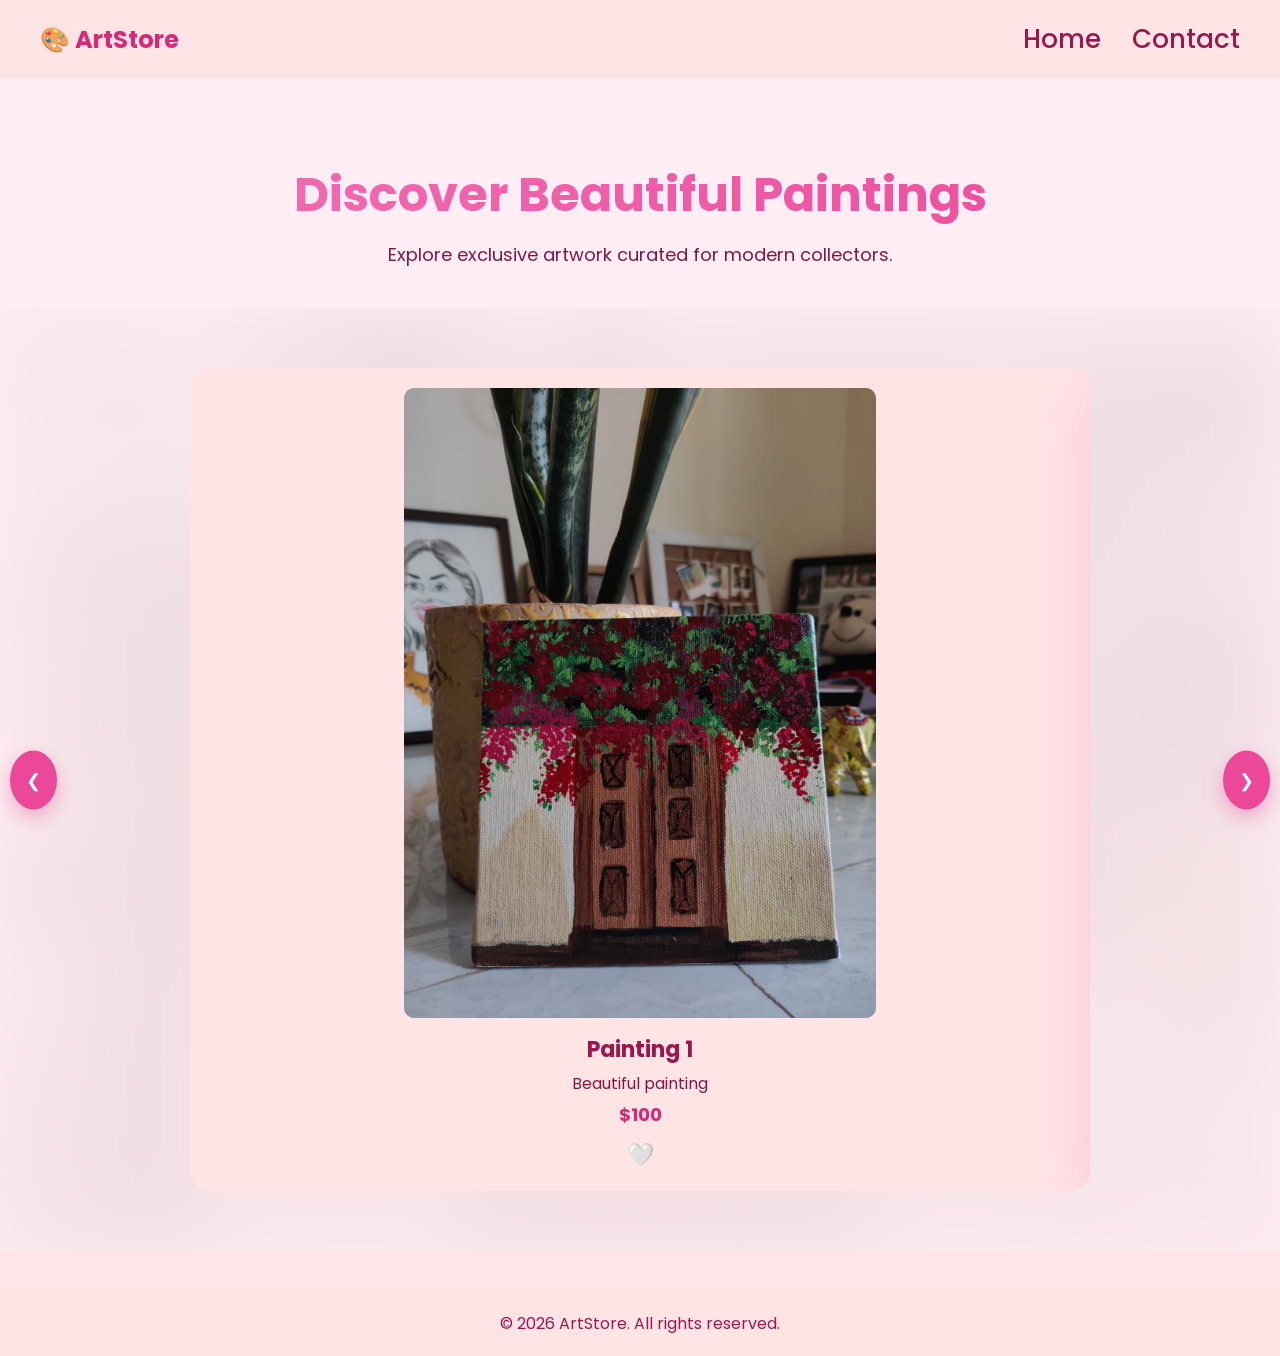
<file: index.html>
<!DOCTYPE html>
<html lang="en">
<head>
  <meta charset="UTF-8" />
  <meta name="viewport" content="width=device-width, initial-scale=1.0"/>
  <title>ArtStore</title>
  <link rel="stylesheet" href="styles.css"/>
  
  <link href="https://fonts.googleapis.com/css2?family=Poppins:wght@300;400;600;700&display=swap" rel="stylesheet">
</head>
<body>

<header class="header">
  <div class="logo">🎨 ArtStore</div>
  <nav>
    <a href="index.html">Home</a>
    <a href="contact.html">Contact</a>
  </nav>
</header>

<section class="hero">
  <h2>Discover Beautiful Paintings</h2>
  <p>Explore exclusive artwork curated for modern collectors.</p>
</section>

<section class="slider">
  <div class="bg-blur" id="bg-blur"></div>

  <button id="prev">❮</button>

  <div class="slider-wrapper">
    <div class="slides" id="slides"></div>
  </div>

  <button id="next">❯</button>
</section>


<!-- FULLSCREEN MODAL -->
<div class="modal" id="modal">
  <span id="closeModal">&times;</span>
  <img id="modalImg" />
</div>


<footer class="footer">
  <p>© 2026 ArtStore. All rights reserved.</p>
</footer>

<script src="script.js"></script>
</body>
</html>
</file>
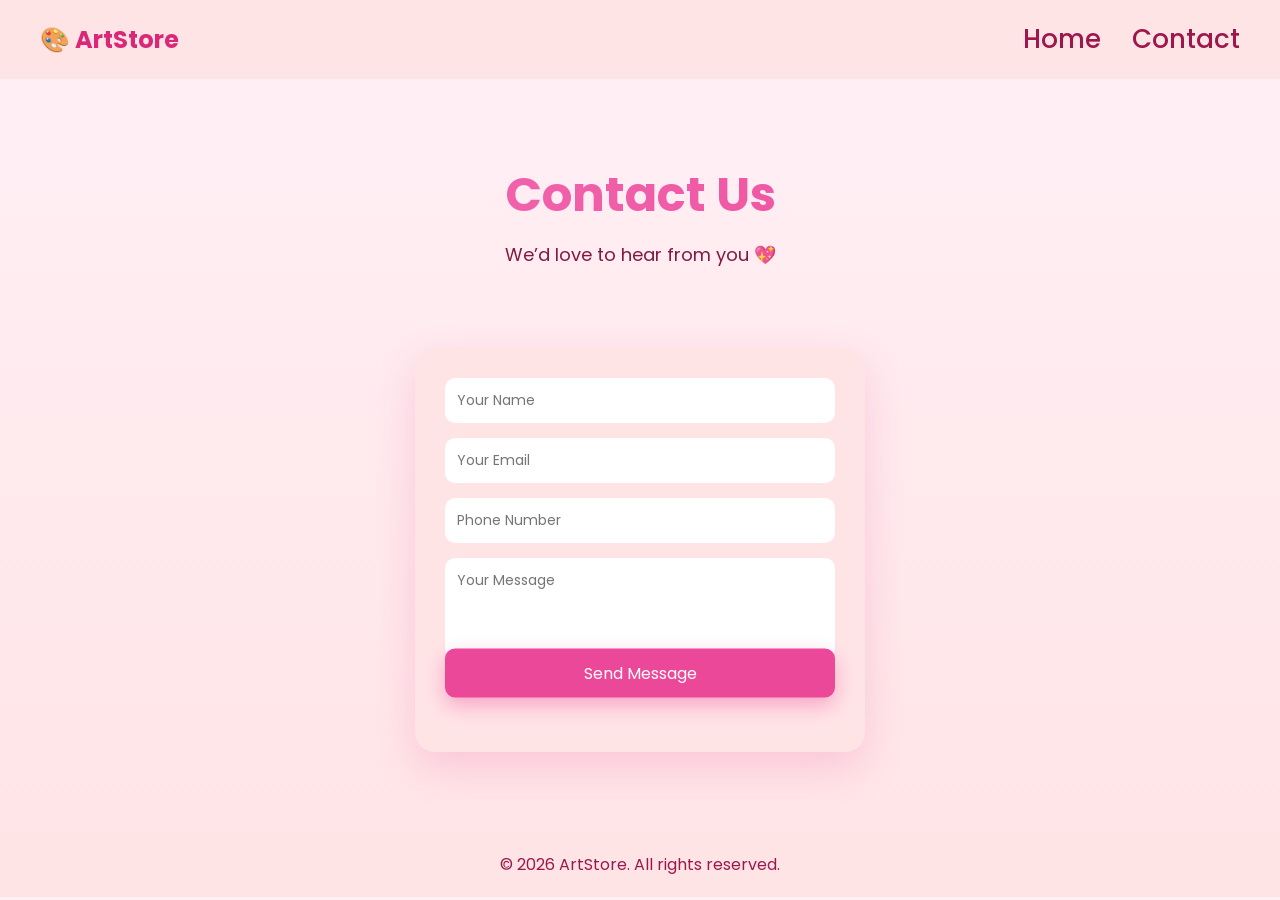
<file: contact.html>
<!DOCTYPE html>
<html lang="en">
<head>
  <meta charset="UTF-8">
  <meta name="viewport" content="width=device-width, initial-scale=1.0">
  <title>Contact - ArtStore</title>
  <link rel="stylesheet" href="styles.css">
  <link href="https://fonts.googleapis.com/css2?family=Poppins:wght@300;400;600;700&display=swap" rel="stylesheet">
</head>
<body>

<!-- HEADER -->
<header class="header">
  <div class="logo">🎨 ArtStore</div>
  <nav>
    <a href="index.html">Home</a>
    <a href="contact.html">Contact</a>
  </nav>
</header>

<!-- HERO -->
<section class="hero">
  <h2>Contact Us</h2>
  <p>We’d love to hear from you 💖</p>
</section>

<!-- CONTACT FORM -->
<section class="contact">
  <form name="contact" method="POST" data-netlify="true">

  <!-- REQUIRED hidden input -->
  <input type="hidden" name="form-name" value="contact" />

  <input type="text" name="name" placeholder="Your Name" required>

  <input type="email" name="email" placeholder="Your Email" required>

  <input type="tel" name="phone" placeholder="Phone Number" required>

  <textarea name="message" placeholder="Your Message"></textarea>

  <button type="submit">Send Message</button>

 </form>
</section>

<!-- FOOTER -->
<footer class="footer">
  <p>© 2026 ArtStore. All rights reserved.</p>
</footer>

</body>
</html>
</file>
<file: styles.css>
* {
  margin: 0;
  padding: 0;
  box-sizing: border-box;
  font-family: 'Poppins', sans-serif;
}

body {
  background: linear-gradient(to bottom, #fff0f6, #ffe4e6);
  color: #4a044e;
}

/* HEADER */
.header {
  text-align: center;
  padding: 20px;
  background: #ffe4e6;
  font-size: 26px;
  font-weight: bold;
  color: #db2777;
}

/* HERO */
.hero {
  text-align: center;
  padding: 80px 20px 40px;
}

.hero h2 {
  font-size: 48px;
  background: linear-gradient(90deg, #f472b6, #ec4899);
  -webkit-background-clip: text;
  color: transparent;
}

.hero p {
  color: #831843;
  margin-top: 10px;
  font-size: 18px;
}

/* SLIDER */
.slider {
  position: relative;
  display: flex;
  align-items: center;
  justify-content: center;
  padding: 60px 20px;
  overflow: hidden;
}

/* BLUR BACKGROUND */
.bg-blur {
  position: absolute;
  inset: 0;
  background-size: cover;
  background-position: center;
  filter: blur(40px);
  opacity: 0.25;
  z-index: 0;
}

/* OVERLAY */
.slider::after {
  content: "";
  position: absolute;
  inset: 0;
  background: rgba(255, 240, 246, 0.7);
  z-index: 1;
}

/* CONTENT ABOVE */
.slider-wrapper,
button {
  position: relative;
  z-index: 2;
}

/* VIEWPORT */
.slider-wrapper {
  width: 90%;
  max-width: 900px;
  overflow: hidden;
  border-radius: 20px;
}

/* SLIDES */
.slides {
  display: flex;
  transition: transform 0.5s ease-in-out;
}

/* SLIDE CARD */
.slide {
  min-width: 100%;
  background: #ffe4e6;
  border-radius: 20px;
  box-shadow: 0 20px 60px rgba(236, 72, 153, 0.2);
  padding: 20px;

  display: flex;
  flex-direction: column;
  align-items: center;
}

/* 🔥 IMAGE FIX (perfect balance) */
.slide img {
  width: auto;
  max-width: 100%;
  max-height: 70vh;
  object-fit: contain;
  display: block;
  margin: 0 auto;
  border-radius: 10px;
}

/* TEXT */
.slide h3 {
  margin-top: 15px;
  font-size: 22px;
  color: #9d174d;
}

.slide p {
  color: #831843;
  margin: 5px 0;
}

.slide strong {
  color: #db2777;
  font-size: 18px;
}

/* BUTTONS */
button {
  position: absolute;
  top: 50%;
  transform: translateY(-50%);
  background: #ec4899;
  border: none;
  padding: 16px;
  border-radius: 50%;
  color: white;
  font-size: 18px;
  cursor: pointer;
  box-shadow: 0 8px 20px rgba(236, 72, 153, 0.4);
  transition: 0.3s;
}

#prev { left: 10px; }
#next { right: 10px; }

button:hover {
  transform: translateY(-50%) scale(1.1);
  background: #db2777;
}

/* FOOTER */
.footer {
  text-align: center;
  padding: 20px;
  background: #ffe4e6;
  margin-top: 40px;
  color: #9d174d;
}

/* RESPONSIVE */
@media (max-width: 768px) {
  .hero h2 {
    font-size: 32px;
  }

  .slide img {
    max-height: 50vh;
  }

  button {
    padding: 12px;
    font-size: 16px;
  }
}


/* LIKE BUTTON */
.like-btn {
  margin-top: 10px;
  font-size: 22px;
  cursor: pointer;
  transition: 0.3s;
}

.like-btn.liked {
  color: red;
  transform: scale(1.2);
}

/* MODAL */
.modal {
  display: none;
  position: fixed;
  z-index: 999;
  inset: 0;
  background: rgba(0, 0, 0, 0.9);
  justify-content: center;
  align-items: center;
}

.modal img {
  max-width: 90%;
  max-height: 90%;
  border-radius: 10px;
}

/* CLOSE BUTTON */
#closeModal {
  position: absolute;
  top: 20px;
  right: 30px;
  font-size: 40px;
  color: white;
  cursor: pointer;
}

.contact {
  display: flex;
  justify-content: center;
  padding: 40px;
}

.contact form {
  background: #ffe4e6;
  padding: 30px;
  border-radius: 20px;
  width: 100%;
  max-width: 400px;
  box-shadow: 0 15px 40px rgba(236, 72, 153, 0.2);
}

.contact input,
.contact textarea {
  width: 100%;
  padding: 12px;
  margin-bottom: 15px;
  border: none;
  border-radius: 10px;
  outline: none;
}

.contact button {
  width: 100%;
  padding: 12px;
  background: #ec4899;
  border: none;
  color: white;
  border-radius: 10px;
  cursor: pointer;
}

.contact button:hover {
  background: #db2777;
}

/* HEADER (PRO NAVBAR) */
.header {
  display: flex;
  justify-content: space-between;
  align-items: center;
  padding: 20px 40px;
  background: #ffe4e6;
}

.logo {
  font-size: 24px;
  font-weight: bold;
  color: #db2777;
}

/* NAV LINKS */
nav a {
  margin-left: 25px;
  text-decoration: none;
  color: #9d174d;
  font-weight: 500;
  position: relative;
  transition: 0.3s;
}

/* UNDERLINE ANIMATION */
nav a::after {
  content: "";
  position: absolute;
  width: 0%;
  height: 2px;
  background: #ec4899;
  left: 0;
  bottom: -5px;
  transition: 0.3s;
}

nav a:hover::after {
  width: 100%;
}

nav a:hover {
  color: #db2777;
}

@media (max-width: 768px) {
  .header {
    flex-direction: column;
    gap: 10px;
  }

  nav a {
    margin: 0 10px;
  }
}

.slider button {
  position: absolute;
  top: 50%;
  transform: translateY(-50%);
  background: #ec4899;
  border: none;
  padding: 16px;
  border-radius: 50%;
  color: white;
  font-size: 18px;
  cursor: pointer;
  box-shadow: 0 8px 20px rgba(236, 72, 153, 0.4);
  transition: 0.3s;
}

.contact button {
  width: 100%;
  padding: 12px;
  background: #ec4899;
  border: none;
  color: white;
  border-radius: 10px;
  cursor: pointer;
  font-size: 16px;
  position: static; /* IMPORTANT */
}

.contact button:hover {
  background: #db2777;
  padding: 12px;
}

/* CONTACT FORM FIX */
.contact {
  display: flex;
  justify-content: center;
  padding: 40px 20px;
}

.contact form {
  background: #ffe4e6;
  padding: 30px;
  border-radius: 20px;
  width: 100%;
  max-width: 450px;
  box-shadow: 0 15px 40px rgba(236, 72, 153, 0.2);

  display: flex;
  flex-direction: column; /* 🔥 THIS FIXES ROW ISSUE */
}

/* INPUTS */
.contact input,
.contact textarea {
  width: 100%;
  padding: 12px;
  margin-bottom: 15px;
  border: none;
  border-radius: 10px;
  outline: none;
  font-size: 14px;
}

/* TEXTAREA */
.contact textarea {
  min-height: 100px;
  resize: none;
}

/* BUTTON */
.contact button {
  width: 100%;
  padding: 12px;
  background: #ec4899;
  border: none;
  color: white;
  border-radius: 10px;
  cursor: pointer;
  font-size: 16px;

  position: static; /* 🔥 VERY IMPORTANT FIX */
}

.contact button:hover {
  background: #db2777;
}
</file>
